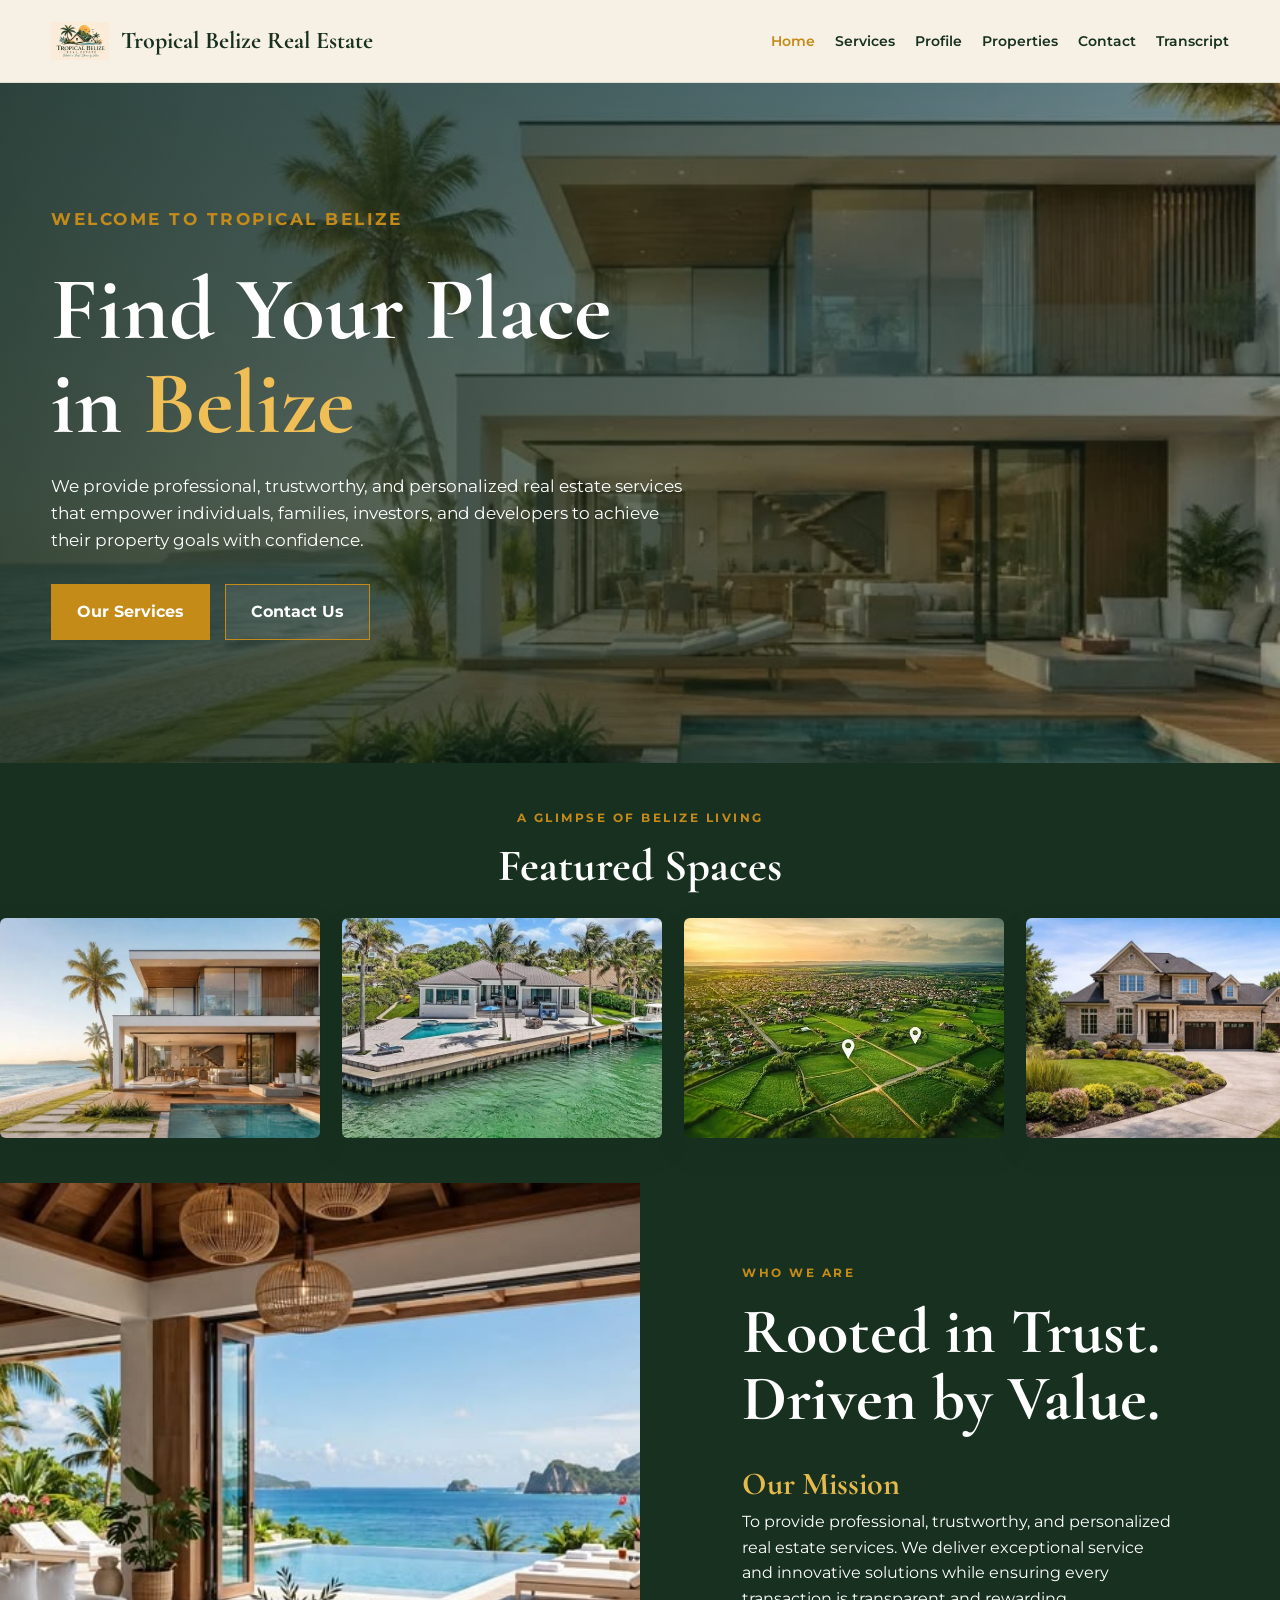
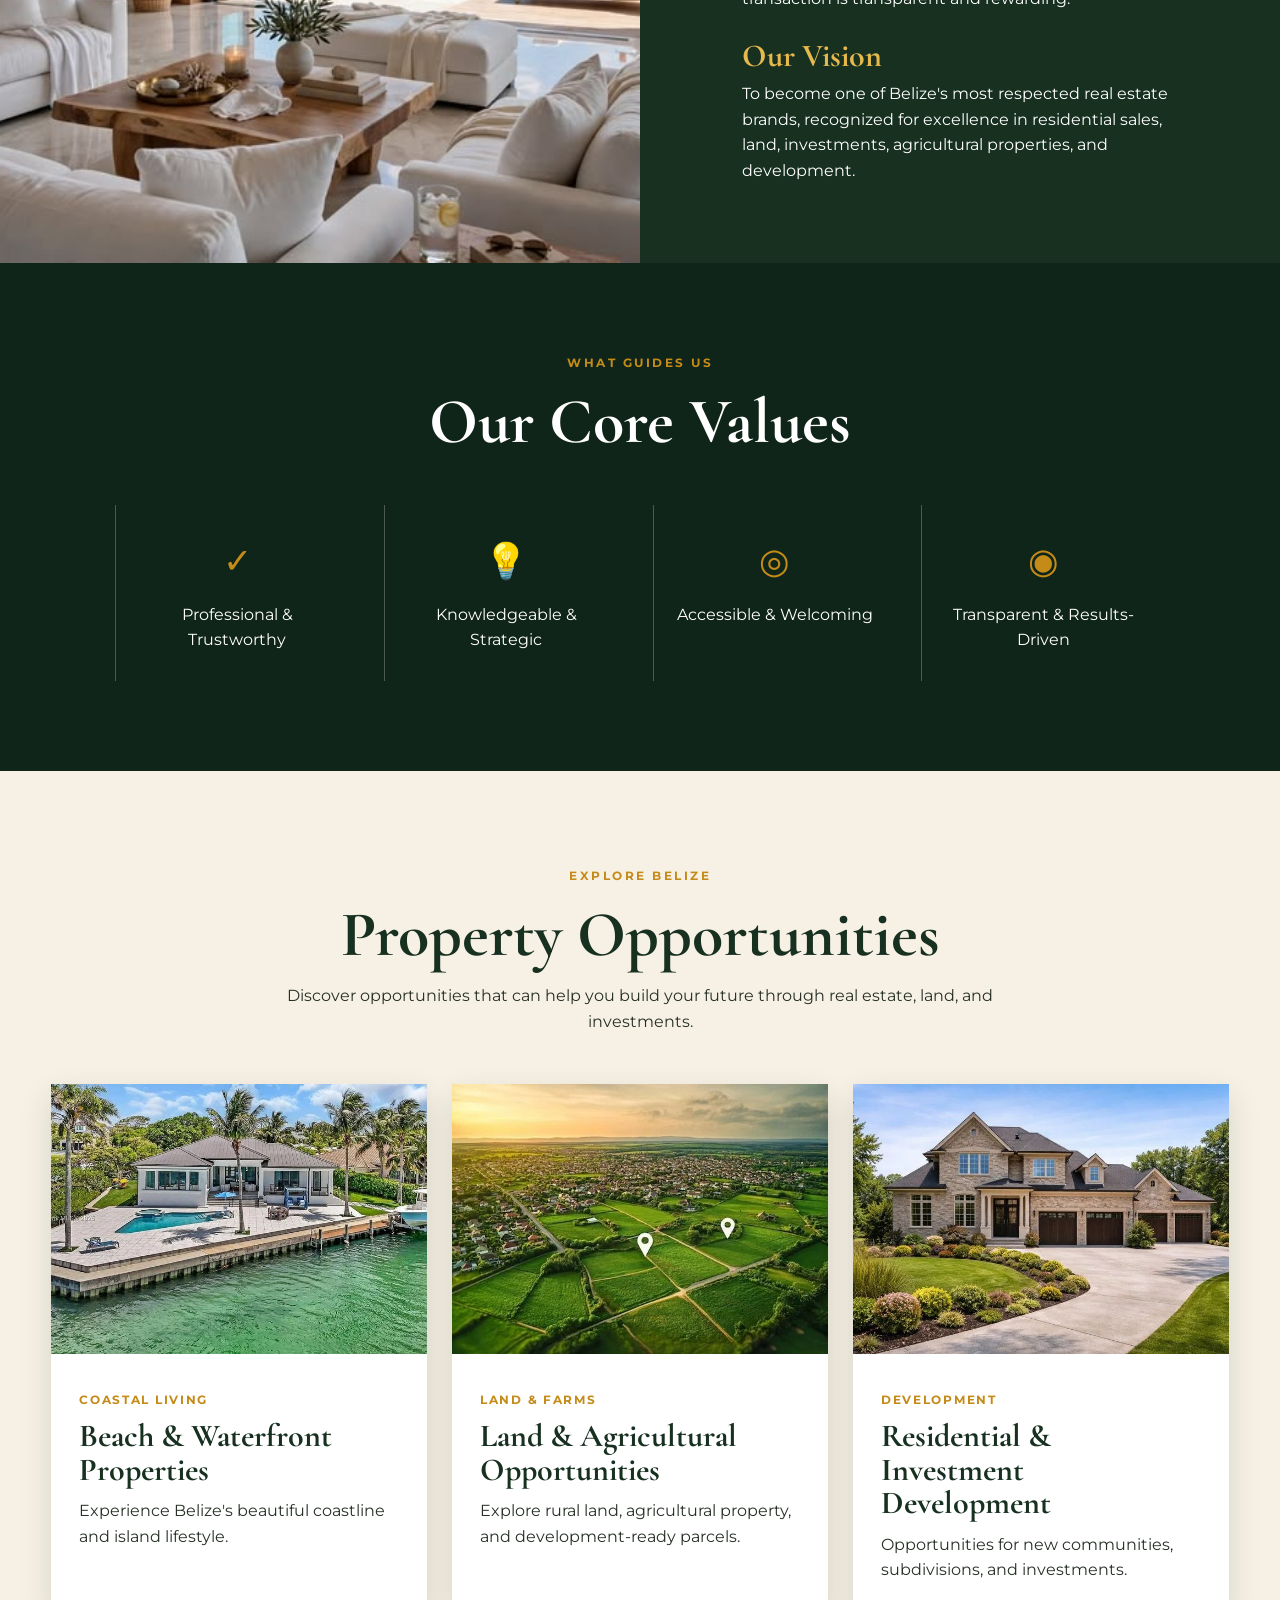
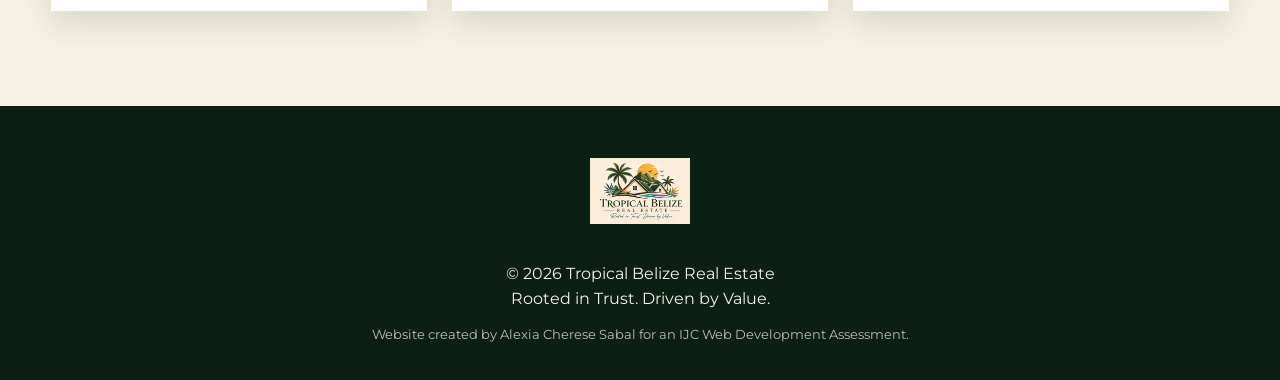
<file: index.html>
<!DOCTYPE html>
<html lang="en">
<head>
    <meta charset="UTF-8">
    <meta name="viewport" content="width=device-width, initial-scale=1.0">
    <meta name="description" content="Tropical Belize Real Estate - Rooted in Trust. Driven by Value.">
    <title>Tropical Belize Real Estate | Alexia Cherese Sabal</title>
    <link rel="icon" type="image/jpeg" href="ijc-logo.jpg">
    <link rel="stylesheet" href="style.css">
    <noscript><style>.reveal { opacity: 1 !important; transform: none !important; }</style></noscript>
</head>

<body>
    <header>
        <nav class="navbar">
            <a href="index.html" class="brand">
                <img src="tropical-belize-logo.png" alt="Tropical Belize Real Estate Logo">
                <span>Tropical Belize Real Estate</span>
            </a>

            <button class="menu-toggle" id="menu-toggle" aria-label="Open navigation menu">☰</button>

            <ul class="nav-links" id="nav-links">
                <li><a href="#home" class="active">Home</a></li>
                <li><a href="services.html">Services</a></li>
                <li><a href="profile.html">Profile</a></li>
                <li><a href="#properties">Properties</a></li>
                <li><a href="contact.html">Contact</a></li>
                <li><a href="transcript.html">Transcript</a></li>
            </ul>
        </nav>
    </header>

    <main>
        <section id="home" class="hero">
            <div class="hero-content">
                <p class="eyebrow">WELCOME TO TROPICAL BELIZE</p>
                <h1>Find Your Place in <span>Belize</span></h1>
                <p>
                    We provide professional, trustworthy, and personalized real estate
                    services that empower individuals, families, investors, and developers
                    to achieve their property goals with confidence.
                </p>

                <div class="hero-buttons">
                    <a href="services.html" class="btn primary-btn">Our Services</a>
                    <a href="contact.html" class="btn secondary-btn">Contact Us</a>
                </div>
            </div>
        </section>

        <section class="marquee-section">
            <div class="marquee-heading">
                <p class="eyebrow">A GLIMPSE OF BELIZE LIVING</p>
                <h2>Featured Spaces</h2>
            </div>

            <div class="marquee-track">
                <div class="marquee-group">
                    <img src="hero-real-estate.jpg" alt="Modern beachfront home with pool">
                    <img src="beach-property.jpg" alt="Waterfront home with private dock">
                    <img src="agricultural-land.jpg" alt="Aerial view of farmland in Belize">
                    <img src="property-development.jpg" alt="Traditional stone family home">
                    <img src="interior.jpg" alt="Modern tropical home interior">
                    <img src="waterfront house.jpg" alt="Belize coastal water view">
                </div>
                <div class="marquee-group" aria-hidden="true">
                    <img src="hero-real-estate.jpg" alt="">
                    <img src="beach-property.jpg" alt="">
                    <img src="agricultural-land.jpg" alt="">
                    <img src="property-development.jpg" alt="">
                    <img src="interior.jpg" alt="">
                    <img src="waterfront house.jpg" alt="">
                </div>
            </div>
        </section>

        <section id="about" class="about-section">
            <div class="about-image reveal">
                <img src="outer interior.jpg" alt="Modern tropical home interior">
            </div>

            <div class="about-content reveal">
                <p class="eyebrow">WHO WE ARE</p>
                <h2>Rooted in Trust. Driven by Value.</h2>

                <div class="mission-vision">
                    <div>
                        <h3>Our Mission</h3>
                        <p>
                            To provide professional, trustworthy, and personalized real estate
                            services. We deliver exceptional service and innovative solutions
                            while ensuring every transaction is transparent and rewarding.
                        </p>
                    </div>

                    <div>
                        <h3>Our Vision</h3>
                        <p>
                            To become one of Belize's most respected real estate brands,
                            recognized for excellence in residential sales, land, investments,
                            agricultural properties, and development.
                        </p>
                    </div>
                </div>
            </div>
        </section>

        <section class="values-section">
            <div class="section-heading light-heading reveal">
                <p class="eyebrow">WHAT GUIDES US</p>
                <h2>Our Core Values</h2>
            </div>

            <div class="values-grid">
                <div class="value reveal"><span>✓</span><p>Professional & Trustworthy</p></div>
                <div class="value reveal reveal-delay-1"><span>💡</span><p>Knowledgeable & Strategic</p></div>
                <div class="value reveal reveal-delay-2"><span>◎</span><p>Accessible & Welcoming</p></div>
                <div class="value reveal reveal-delay-3"><span>◉</span><p>Transparent & Results-Driven</p></div>
            </div>
        </section>

        <section id="properties" class="section">
            <div class="section-heading reveal">
                <p class="eyebrow">EXPLORE BELIZE</p>
                <h2>Property Opportunities</h2>
                <p>Discover opportunities that can help you build your future through real estate, land, and investments.</p>
            </div>

            <div class="property-grid">
                <article class="property-card reveal">
                    <img src="beach-property.jpg" alt="Tropical beach property in Belize">
                    <div class="property-content">
                        <p class="property-type">COASTAL LIVING</p>
                        <h3>Beach & Waterfront Properties</h3>
                        <p>Experience Belize's beautiful coastline and island lifestyle.</p>
                    </div>
                </article>

                <article class="property-card reveal reveal-delay-1">
                    <img src="agricultural-land.jpg" alt="Agricultural land in Belize">
                    <div class="property-content">
                        <p class="property-type">LAND & FARMS</p>
                        <h3>Land & Agricultural Opportunities</h3>
                        <p>Explore rural land, agricultural property, and development-ready parcels.</p>
                    </div>
                </article>

                <article class="property-card reveal reveal-delay-2">
                    <img src="property-development.jpg" alt="Property development">
                    <div class="property-content">
                        <p class="property-type">DEVELOPMENT</p>
                        <h3>Residential & Investment Development</h3>
                        <p>Opportunities for new communities, subdivisions, and investments.</p>
                    </div>
                </article>
            </div>
        </section>
    </main>

    <footer>
        <img src="tropical-belize-logo.png" alt="Tropical Belize Real Estate Logo">
        <p>© <span id="year"></span> Tropical Belize Real Estate</p>
        <p>Rooted in Trust. Driven by Value.</p>
        <small>Website created by Alexia Cherese Sabal for an IJC Web Development Assessment.</small>
    </footer>

    <script src="site.js"></script>
</body>
</html>
</file>
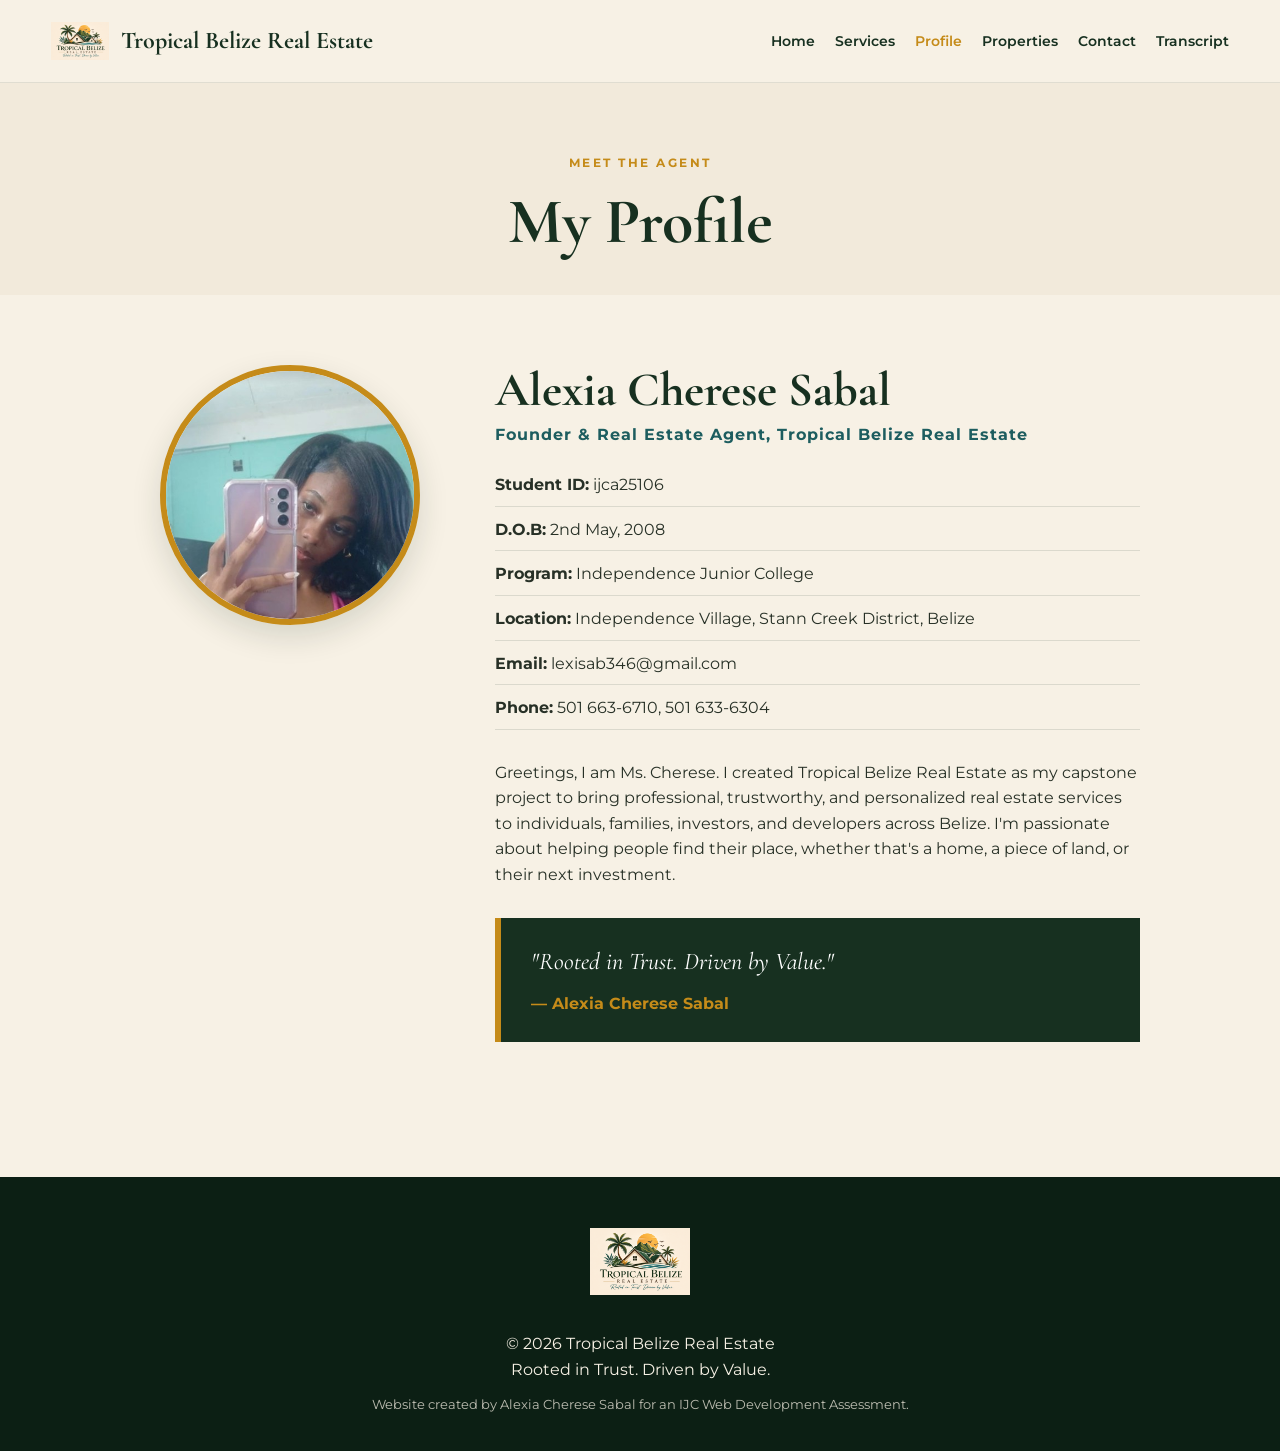
<file: profile.html>
<!DOCTYPE html>
<html lang="en">
<head>
    <meta charset="UTF-8">
    <meta name="viewport" content="width=device-width, initial-scale=1.0">
    <meta name="description" content="Profile page for Alexia Cherese Sabal - Tropical Belize Real Estate.">
    <title>Alexia Cherese Sabal | Profile</title>
    <link rel="icon" type="image/jpeg" href="ijc-logo.jpg">
    <link rel="stylesheet" href="style.css">
    <noscript><style>.reveal { opacity: 1 !important; transform: none !important; }</style></noscript>
</head>

<body>
    <header>
        <nav class="navbar">
            <a href="index.html" class="brand">
                <img src="tropical-belize-logo.png" alt="Tropical Belize Real Estate Logo">
                <span>Tropical Belize Real Estate</span>
            </a>

            <button class="menu-toggle" id="menu-toggle" aria-label="Open navigation menu">☰</button>

            <ul class="nav-links" id="nav-links">
                <li><a href="index.html">Home</a></li>
                <li><a href="services.html">Services</a></li>
                <li><a href="profile.html" class="active">Profile</a></li>
                <li><a href="index.html#properties">Properties</a></li>
                <li><a href="contact.html">Contact</a></li>
                <li><a href="transcript.html">Transcript</a></li>
            </ul>
        </nav>
    </header>

    <main>
        <section class="page-hero">
            <p class="eyebrow">MEET THE AGENT</p>
            <h1>My Profile</h1>
        </section>

        <section class="profile-section">
            <div class="profile-photo-wrap reveal">
                <img src="profile-photo.jpg" alt="Photo of Alexia Cherese Sabal">
            </div>

            <div class="profile-info reveal">
                <h2>Alexia Cherese Sabal</h2>
                <p class="profile-role">Founder &amp; Real Estate Agent, Tropical Belize Real Estate</p>

                <div class="profile-facts">
                    <p><strong>Student ID:</strong> ijca25106</p>
                    <p><strong>D.O.B:</strong> 2nd May, 2008</p>
                    <p><strong>Program:</strong> Independence Junior College</p>
                    <p><strong>Location:</strong> Independence Village, Stann Creek District, Belize</p>
                    <p><strong>Email:</strong> lexisab346@gmail.com</p>
                    <p><strong>Phone:</strong> 501 663-6710, 501 633-6304</p>
                </div>

                <div class="profile-bio">
                    <p>
                        Greetings, I am Ms. Cherese. I created Tropical Belize Real Estate as my capstone
                        project to bring professional, trustworthy, and personalized real
                        estate services to individuals, families, investors, and developers
                        across Belize. I'm passionate about helping people find their place,
                        whether that's a home, a piece of land, or their next investment.
                    </p>
                </div>

                <div class="profile-quote">
                    "Rooted in Trust. Driven by Value."
                    <span>— Alexia Cherese Sabal</span>
                </div>
            </div>
        </section>
    </main>

    <footer>
        <img src="tropical-belize-logo.png" alt="Tropical Belize Real Estate Logo">
        <p>© <span id="year"></span> Tropical Belize Real Estate</p>
        <p>Rooted in Trust. Driven by Value.</p>
        <small>Website created by Alexia Cherese Sabal for an IJC Web Development Assessment.</small>
    </footer>

    <script src="site.js"></script>
</body>
</html>
</file>
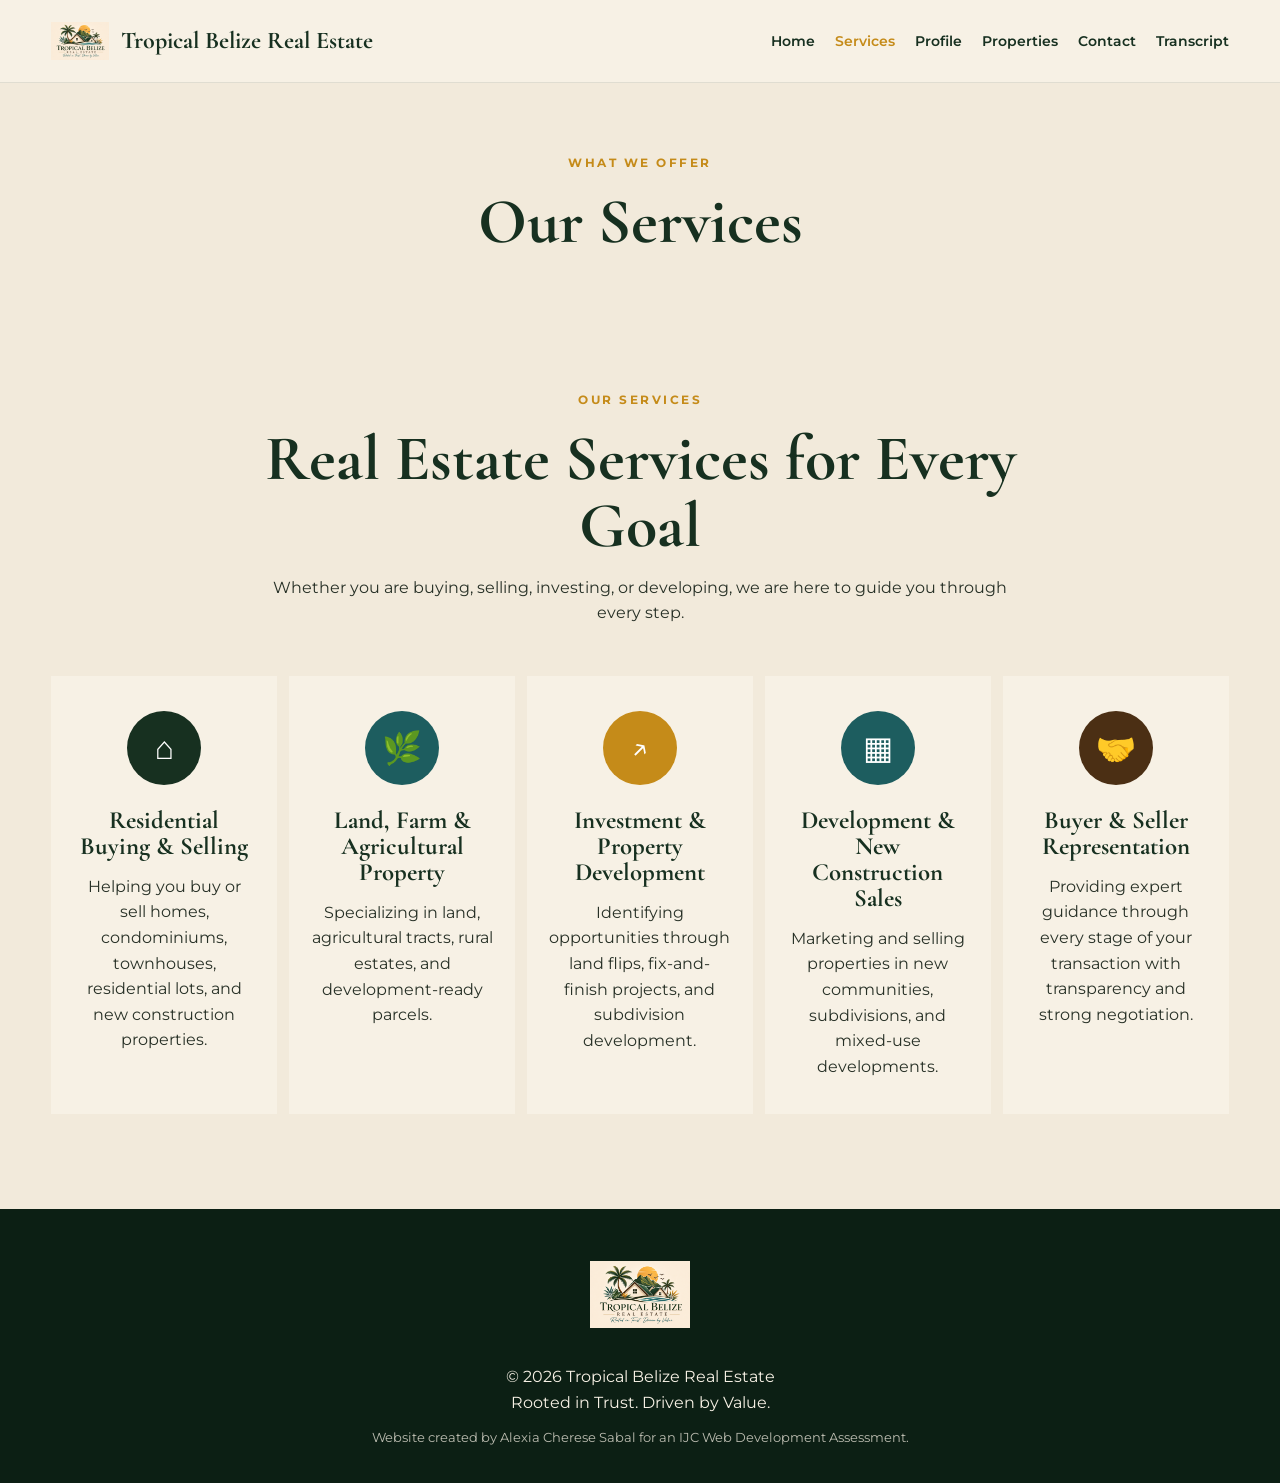
<file: services.html>
<!DOCTYPE html>
<html lang="en">
<head>
    <meta charset="UTF-8">
    <meta name="viewport" content="width=device-width, initial-scale=1.0">
    <meta name="description" content="Real estate services offered by Tropical Belize Real Estate.">
    <title>Services | Tropical Belize Real Estate</title>
    <link rel="icon" type="image/jpeg" href="ijc-logo.jpg">
    <link rel="stylesheet" href="style.css">
    <noscript><style>.reveal { opacity: 1 !important; transform: none !important; }</style></noscript>
</head>

<body>
    <header>
        <nav class="navbar">
            <a href="index.html" class="brand">
                <img src="tropical-belize-logo.png" alt="Tropical Belize Real Estate Logo">
                <span>Tropical Belize Real Estate</span>
            </a>

            <button class="menu-toggle" id="menu-toggle" aria-label="Open navigation menu">☰</button>

            <ul class="nav-links" id="nav-links">
                <li><a href="index.html">Home</a></li>
                <li><a href="services.html" class="active">Services</a></li>
                <li><a href="profile.html">Profile</a></li>
                <li><a href="index.html#properties">Properties</a></li>
                <li><a href="contact.html">Contact</a></li>
                <li><a href="transcript.html">Transcript</a></li>
            </ul>
        </nav>
    </header>

    <main>
        <section class="page-hero">
            <p class="eyebrow">WHAT WE OFFER</p>
            <h1>Our Services</h1>
        </section>

        <section class="section services-section">
            <div class="section-heading reveal">
                <p class="eyebrow">OUR SERVICES</p>
                <h2>Real Estate Services for Every Goal</h2>
                <p>Whether you are buying, selling, investing, or developing, we are here to guide you through every step.</p>
            </div>

            <div class="service-grid">
                <article class="service-card reveal">
                    <div class="service-icon">⌂</div>
                    <h3>Residential Buying & Selling</h3>
                    <p>Helping you buy or sell homes, condominiums, townhouses, residential lots, and new construction properties.</p>
                </article>

                <article class="service-card reveal reveal-delay-1">
                    <div class="service-icon">🌿</div>
                    <h3>Land, Farm & Agricultural Property</h3>
                    <p>Specializing in land, agricultural tracts, rural estates, and development-ready parcels.</p>
                </article>

                <article class="service-card reveal reveal-delay-2">
                    <div class="service-icon">↗</div>
                    <h3>Investment & Property Development</h3>
                    <p>Identifying opportunities through land flips, fix-and-finish projects, and subdivision development.</p>
                </article>

                <article class="service-card reveal reveal-delay-3">
                    <div class="service-icon">▦</div>
                    <h3>Development & New Construction Sales</h3>
                    <p>Marketing and selling properties in new communities, subdivisions, and mixed-use developments.</p>
                </article>

                <article class="service-card reveal reveal-delay-4">
                    <div class="service-icon">🤝</div>
                    <h3>Buyer & Seller Representation</h3>
                    <p>Providing expert guidance through every stage of your transaction with transparency and strong negotiation.</p>
                </article>
            </div>
        </section>
    </main>

    <footer>
        <img src="tropical-belize-logo.png" alt="Tropical Belize Real Estate Logo">
        <p>© <span id="year"></span> Tropical Belize Real Estate</p>
        <p>Rooted in Trust. Driven by Value.</p>
        <small>Website created by Alexia Cherese Sabal for an IJC Web Development Assessment.</small>
    </footer>

    <script src="site.js"></script>
</body>
</html>
</file>
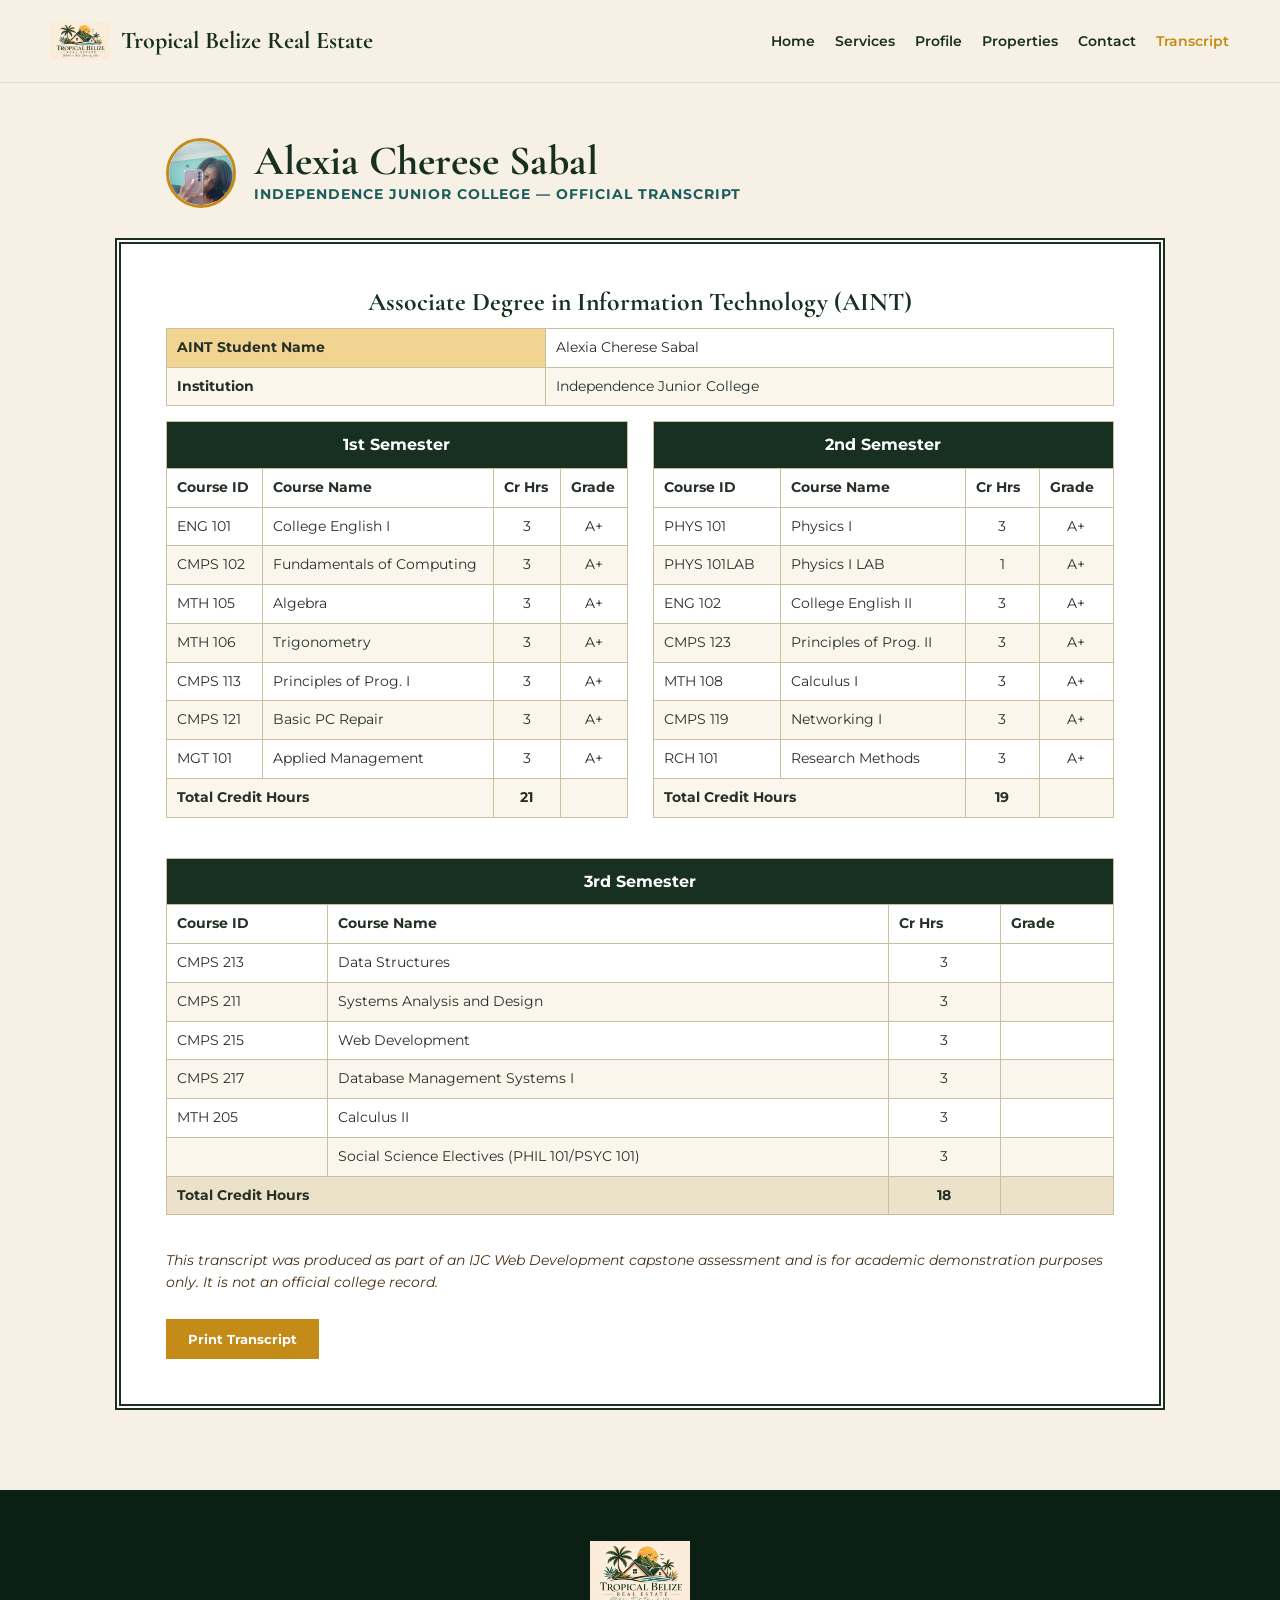
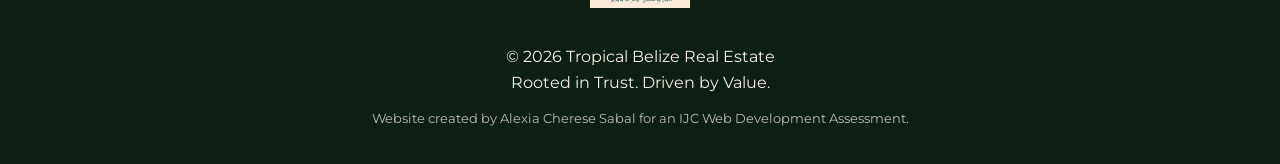
<file: transcript.html>
<!DOCTYPE html>
<html lang="en">
<head>
    <meta charset="UTF-8">
    <meta name="viewport" content="width=device-width, initial-scale=1.0">
    <meta name="description" content="Official IJC transcript for Alexia Cherese Sabal.">
    <title>Alexia Cherese Sabal</title>
    <link rel="icon" type="image/png" href="profile-favicon.png">
    <link rel="stylesheet" href="style.css">
    <link rel="stylesheet" href="transcript.css">
    <noscript><style>.reveal { opacity: 1 !important; transform: none !important; }</style></noscript>
</head>

<body>
    <header>
        <nav class="navbar">
            <a href="index.html" class="brand">
                <img src="tropical-belize-logo.png" alt="Tropical Belize Real Estate Logo">
                <span>Tropical Belize Real Estate</span>
            </a>

            <button class="menu-toggle" id="menu-toggle" aria-label="Open navigation menu">☰</button>

            <ul class="nav-links" id="nav-links">
                <li><a href="index.html">Home</a></li>
                <li><a href="services.html">Services</a></li>
                <li><a href="profile.html">Profile</a></li>
                <li><a href="index.html#properties">Properties</a></li>
                <li><a href="contact.html">Contact</a></li>
                <li><a href="transcript.html" class="active">Transcript</a></li>
            </ul>
        </nav>
    </header>

    <main>
        <div class="transcript-page-hero reveal">
            <img src="profile-favicon.png" alt="Photo of Alexia Cherese Sabal">
            <div>
                <h1>Alexia Cherese Sabal</h1>
                <p>INDEPENDENCE JUNIOR COLLEGE — OFFICIAL TRANSCRIPT</p>
            </div>
        </div>

        <div class="transcript-wrap reveal">
            <h2>Associate Degree in Information Technology (AINT)</h2>

            <table class="student-info">
                <tbody>
                    <tr>
                        <td class="student-name-cell">AINT Student Name</td>
                        <td>Alexia Cherese Sabal</td>
                    </tr>
                    <tr>
                        <td>Institution</td>
                        <td>Independence Junior College</td>
                    </tr>
                </tbody>
            </table>

            <div class="semester-layout">
                <div>
                    <table>
                        <tr>
                            <th colspan="4" class="semester-title">1st Semester</th>
                        </tr>
                        <tr>
                            <th>Course ID</th>
                            <th>Course Name</th>
                            <th>Cr Hrs</th>
                            <th>Grade</th>
                        </tr>
                        <tr>
                            <td>ENG 101</td>
                            <td>College English I</td>
                            <td class="center">3</td>
                            <td class="center">A+</td>
                        </tr>
                        <tr>
                            <td>CMPS 102</td>
                            <td>Fundamentals of Computing</td>
                            <td class="center">3</td>
                            <td class="center">A+</td>
                        </tr>
                        <tr>
                            <td>MTH 105</td>
                            <td>Algebra</td>
                            <td class="center">3</td>
                            <td class="center">A+</td>
                        </tr>
                        <tr>
                            <td>MTH 106</td>
                            <td>Trigonometry</td>
                            <td class="center">3</td>
                            <td class="center">A+</td>
                        </tr>
                        <tr>
                            <td>CMPS 113</td>
                            <td>Principles of Prog. I</td>
                            <td class="center">3</td>
                            <td class="center">A+</td>
                        </tr>
                        <tr>
                            <td>CMPS 121</td>
                            <td>Basic PC Repair</td>
                            <td class="center">3</td>
                            <td class="center">A+</td>
                        </tr>
                        <tr>
                            <td>MGT 101</td>
                            <td>Applied Management</td>
                            <td class="center">3</td>
                            <td class="center">A+</td>
                        </tr>
                        <tr>
                            <td colspan="2" class="total">Total Credit Hours</td>
                            <td class="center total">21</td>
                            <td class="total"></td>
                        </tr>
                    </table>
                </div>

                <div>
                    <table>
                        <tr>
                            <th colspan="4" class="semester-title">2nd Semester</th>
                        </tr>
                        <tr>
                            <th>Course ID</th>
                            <th>Course Name</th>
                            <th>Cr Hrs</th>
                            <th>Grade</th>
                        </tr>
                        <tr>
                            <td>PHYS 101</td>
                            <td>Physics I</td>
                            <td class="center">3</td>
                            <td class="center">A+</td>
                        </tr>
                        <tr>
                            <td>PHYS 101LAB</td>
                            <td>Physics I LAB</td>
                            <td class="center">1</td>
                            <td class="center">A+</td>
                        </tr>
                        <tr>
                            <td>ENG 102</td>
                            <td>College English II</td>
                            <td class="center">3</td>
                            <td class="center">A+</td>
                        </tr>
                        <tr>
                            <td>CMPS 123</td>
                            <td>Principles of Prog. II</td>
                            <td class="center">3</td>
                            <td class="center">A+</td>
                        </tr>
                        <tr>
                            <td>MTH 108</td>
                            <td>Calculus I</td>
                            <td class="center">3</td>
                            <td class="center">A+</td>
                        </tr>
                        <tr>
                            <td>CMPS 119</td>
                            <td>Networking I</td>
                            <td class="center">3</td>
                            <td class="center">A+</td>
                        </tr>
                        <tr>
                            <td>RCH 101</td>
                            <td>Research Methods</td>
                            <td class="center">3</td>
                            <td class="center">A+</td>
                        </tr>
                        <tr>
                            <td colspan="2" class="total">Total Credit Hours</td>
                            <td class="center total">19</td>
                            <td class="total"></td>
                        </tr>
                    </table>
                </div>

                <div class="semester-three">
                    <table>
                        <tr>
                            <th colspan="4" class="semester-title">3rd Semester</th>
                        </tr>
                        <tr>
                            <th>Course ID</th>
                            <th>Course Name</th>
                            <th>Cr Hrs</th>
                            <th>Grade</th>
                        </tr>
                        <tr>
                            <td>CMPS 213</td>
                            <td>Data Structures</td>
                            <td class="center">3</td>
                            <td class="center"></td>
                        </tr>
                        <tr>
                            <td>CMPS 211</td>
                            <td>Systems Analysis and Design</td>
                            <td class="center">3</td>
                            <td class="center"></td>
                        </tr>
                        <tr>
                            <td>CMPS 215</td>
                            <td>Web Development</td>
                            <td class="center">3</td>
                            <td class="center"></td>
                        </tr>
                        <tr>
                            <td>CMPS 217</td>
                            <td>Database Management Systems I</td>
                            <td class="center">3</td>
                            <td class="center"></td>
                        </tr>
                        <tr>
                            <td>MTH 205</td>
                            <td>Calculus II</td>
                            <td class="center">3</td>
                            <td class="center"></td>
                        </tr>
                        <tr>
                            <td></td>
                            <td>Social Science Electives (PHIL 101/PSYC 101)</td>
                            <td class="center">3</td>
                            <td class="center"></td>
                        </tr>
                        <tr>
                            <td colspan="2" class="total">Total Credit Hours</td>
                            <td class="center total">18</td>
                            <td class="total"></td>
                        </tr>
                    </table>
                </div>
            </div>

            <p class="transcript-note">
                This transcript was produced as part of an IJC Web Development capstone
                assessment and is for academic demonstration purposes only. It is not an
                official college record.
            </p>

            <button class="print-btn" onclick="window.print()">Print Transcript</button>
        </div>
    </main>

    <footer>
        <img src="tropical-belize-logo.png" alt="Tropical Belize Real Estate Logo">
        <p>© <span id="year"></span> Tropical Belize Real Estate</p>
        <p>Rooted in Trust. Driven by Value.</p>
        <small>Website created by Alexia Cherese Sabal for an IJC Web Development Assessment.</small>
    </footer>

    <script src="site.js"></script>
</body>
</html>
</file>
<file: style.css>
@import url("https://fonts.googleapis.com/css2?family=Cormorant+Garamond:wght@500;600;700&family=Montserrat:wght@400;500;600;700&display=swap");

:root {
    --forest: #173020;
    --deep-green: #102519;
    --teal: #1d5d5f;
    --gold: #c58b19;
    --brown: #4b2f14;
    --cream: #f7f1e5;
    --white: #ffffff;
    --text: #273026;
    --shadow: 0 12px 30px rgba(24, 43, 28, 0.14);
}

* {
    margin: 0;
    padding: 0;
    box-sizing: border-box;
    scroll-behavior: smooth;
}

body {
    background: var(--cream);
    color: var(--text);
    font-family: "Montserrat", Arial, sans-serif;
    line-height: 1.6;
    animation: page-fade-in 0.5s ease forwards;
}

@keyframes page-fade-in {
    from { opacity: 0; }
    to { opacity: 1; }
}

body.page-exit {
    animation: none;
    opacity: 0;
    transition: opacity 0.25s ease;
}

/* Scroll-reveal animation */
.reveal {
    opacity: 0;
    transform: translateY(28px);
    transition: opacity 0.7s ease, transform 0.7s ease;
}

.reveal.in-view {
    opacity: 1;
    transform: translateY(0);
}

.reveal-delay-1.in-view { transition-delay: 0.1s; }
.reveal-delay-2.in-view { transition-delay: 0.2s; }
.reveal-delay-3.in-view { transition-delay: 0.3s; }
.reveal-delay-4.in-view { transition-delay: 0.4s; }

/* Continuously scrolling image marquee */
.marquee-section {
    overflow: hidden;
    background: var(--forest);
    padding: 45px 0;
}

.marquee-heading {
    text-align: center;
    color: var(--white);
    margin-bottom: 28px;
}

.marquee-heading .eyebrow {
    display: block;
}

.marquee-heading h2 {
    font-size: clamp(2rem, 4vw, 2.8rem);
}

.marquee-track {
    display: flex;
    width: max-content;
    animation: marquee-scroll 38s linear infinite;
}

.marquee-track:hover {
    animation-play-state: paused;
}

.marquee-group {
    display: flex;
    gap: 22px;
    padding-right: 22px;
}

.marquee-group img {
    width: 320px;
    height: 220px;
    object-fit: cover;
    border-radius: 6px;
    box-shadow: var(--shadow);
    transition: transform 0.4s ease;
}

.marquee-group img:hover {
    transform: scale(1.04);
}

@keyframes marquee-scroll {
    from { transform: translateX(0); }
    to { transform: translateX(-50%); }
}

@media (prefers-reduced-motion: reduce) {
    .marquee-track {
        animation: none;
    }

    .reveal {
        opacity: 1;
        transform: none;
        transition: none;
    }

    body {
        animation: none;
        opacity: 1;
    }
}

h1, h2, h3 {
    font-family: "Cormorant Garamond", Georgia, serif;
    line-height: 1.05;
}

header {
    position: sticky;
    top: 0;
    z-index: 1000;
    background: rgba(247, 241, 229, 0.97);
    border-bottom: 1px solid rgba(23, 48, 32, 0.1);
}

.navbar {
    width: min(1200px, 92%);
    min-height: 82px;
    margin: auto;
    display: flex;
    justify-content: space-between;
    align-items: center;
}

.brand {
    display: flex;
    align-items: center;
    gap: 12px;
    color: var(--forest);
    text-decoration: none;
    font-family: "Cormorant Garamond", Georgia, serif;
    font-size: 1.5rem;
    font-weight: 700;
}

.brand img {
    width: 58px;
    height: 58px;
    object-fit: contain;
}

.nav-links {
    display: flex;
    gap: 20px;
    list-style: none;
}

.nav-links a {
    color: var(--forest);
    text-decoration: none;
    font-size: 0.85rem;
    font-weight: 600;
    white-space: nowrap;
}

.nav-links a:hover,
.nav-links a.active {
    color: var(--gold);
}

.menu-toggle {
    display: none;
    border: none;
    background: none;
    color: var(--forest);
    font-size: 1.8rem;
}

.hero {
    min-height: 680px;
    display: flex;
    align-items: center;
    background:
        linear-gradient(90deg, rgba(12, 35, 22, 0.82), rgba(12, 35, 22, 0.42)),
        url("hero-real-estate.jpg") center/cover no-repeat;
}

.hero-content {
    width: min(1200px, 92%);
    margin: auto;
    max-width: 1200px;
    color: var(--white);
}

.hero-content > * {
    max-width: 650px;
}

.eyebrow {
    color: var(--gold);
    font-size: 0.78rem;
    letter-spacing: 2.5px;
    font-weight: 700;
    margin-bottom: 15px;
}

.hero h1 {
    font-size: clamp(3.5rem, 7vw, 6.5rem);
    margin-bottom: 22px;
}

.hero h1 span {
    color: #efbf55;
}

.hero-content > p {
    margin-bottom: 30px;
    font-size: 1.05rem;
}

.hero-buttons {
    display: flex;
    gap: 15px;
    flex-wrap: wrap;
}

.btn {
    display: inline-block;
    padding: 14px 25px;
    border: 1px solid var(--gold);
    text-decoration: none;
    font-weight: 700;
    cursor: pointer;
    transition: 0.3s;
}

.primary-btn {
    background: var(--gold);
    color: var(--white);
}

.secondary-btn {
    background: rgba(255, 255, 255, 0.08);
    color: var(--white);
}

.btn:hover,
.service-card:hover,
.property-card:hover {
    transform: translateY(-5px);
}

.section {
    width: min(1200px, 92%);
    margin: auto;
    padding: 95px 0;
}

.section-heading {
    max-width: 760px;
    margin: 0 auto 50px;
    text-align: center;
}

.section-heading h2 {
    color: var(--forest);
    font-size: clamp(2.7rem, 5vw, 4rem);
    margin-bottom: 15px;
}

.services-section {
    width: 100%;
    padding-left: 4%;
    padding-right: 4%;
    background: #f2eadb;
}

.service-grid {
    width: min(1250px, 100%);
    margin: auto;
    display: grid;
    grid-template-columns: repeat(5, 1fr);
    gap: 12px;
}

.service-card {
    min-height: 330px;
    padding: 35px 22px;
    background: var(--cream);
    text-align: center;
    transition: 0.3s;
}

.service-icon {
    width: 74px;
    height: 74px;
    margin: 0 auto 22px;
    display: grid;
    place-items: center;
    border-radius: 50%;
    background: var(--forest);
    color: var(--white);
    font-size: 2rem;
}

.service-card:nth-child(2) .service-icon,
.service-card:nth-child(4) .service-icon { background: var(--teal); }

.service-card:nth-child(3) .service-icon { background: var(--gold); }
.service-card:nth-child(5) .service-icon { background: var(--brown); }

.service-card h3 {
    color: var(--forest);
    font-size: 1.55rem;
    margin-bottom: 15px;
}

.about-section {
    display: grid;
    grid-template-columns: 1fr 1fr;
    min-height: 610px;
}

.about-image img {
    width: 100%;
    height: 100%;
    min-height: 610px;
    object-fit: cover;
}

.about-content {
    padding: 80px clamp(35px, 8vw, 110px);
    background: var(--forest);
    color: var(--white);
}

.about-content h2 {
    font-size: clamp(2.7rem, 5vw, 4rem);
    margin-bottom: 35px;
}

.mission-vision {
    display: grid;
    gap: 28px;
}

.mission-vision h3 {
    color: #e6b94d;
    font-size: 2rem;
    margin-bottom: 8px;
}

.values-section {
    padding: 90px 4%;
    background: var(--deep-green);
    color: var(--white);
}

.light-heading h2 {
    color: var(--white);
}

.values-grid {
    width: min(1050px, 100%);
    margin: auto;
    display: grid;
    grid-template-columns: repeat(4, 1fr);
    gap: 25px;
}

.value {
    padding: 28px 20px;
    border-left: 1px solid rgba(255,255,255,0.25);
    text-align: center;
}

.value span {
    display: block;
    color: var(--gold);
    font-size: 2.2rem;
    margin-bottom: 12px;
}

.property-grid {
    display: grid;
    grid-template-columns: repeat(3, 1fr);
    gap: 25px;
}

.property-card {
    overflow: hidden;
    background: var(--white);
    box-shadow: var(--shadow);
    transition: 0.3s;
}

.property-card img {
    width: 100%;
    height: 270px;
    object-fit: cover;
}

.property-content {
    padding: 28px;
}

.property-type {
    color: var(--gold);
    font-size: 0.75rem;
    letter-spacing: 1.7px;
    font-weight: 700;
    margin-bottom: 10px;
}

.property-card h3 {
    color: var(--forest);
    font-size: 2rem;
    margin-bottom: 12px;
}

.contact-section {
    padding: 100px 4%;
    background:
        linear-gradient(rgba(17, 43, 28, 0.88), rgba(17, 43, 28, 0.9)),
        url("water-view.jpg") center/cover no-repeat;
}

.contact-box {
    width: min(1100px, 100%);
    margin: auto;
    display: grid;
    grid-template-columns: 1fr 1fr;
    gap: 50px;
    color: var(--white);
}

.contact-details h2 {
    font-size: clamp(2.7rem, 5vw, 4rem);
    margin-bottom: 20px;
}

.contact-info {
    display: grid;
    gap: 12px;
    margin-top: 30px;
}

.contact-form {
    padding: 35px;
    background: var(--cream);
    color: var(--forest);
}

.contact-form label {
    display: block;
    margin-bottom: 7px;
    font-weight: 700;
}

.contact-form input,
.contact-form textarea {
    width: 100%;
    padding: 13px;
    margin-bottom: 18px;
    border: 1px solid #d9cdb6;
    background: var(--white);
    font: inherit;
}

.form-message {
    margin-top: 15px;
    color: var(--forest);
    font-weight: 700;
}

footer {
    padding: 35px 20px;
    background: #0c1f14;
    color: var(--cream);
    text-align: center;
}

footer img {
    width: 100px;
    height: 100px;
    object-fit: contain;
    margin-bottom: 12px;
}

footer small {
    display: block;
    margin-top: 12px;
    opacity: 0.75;
}

.page-hero {
    padding: 70px 4% 40px;
    text-align: center;
    background: #f2eadb;
}

.page-hero .eyebrow {
    display: block;
}

.page-hero h1 {
    color: var(--forest);
    font-size: clamp(2.7rem, 5vw, 4rem);
}

.profile-section {
    width: min(1000px, 92%);
    margin: auto;
    padding: 70px 0 100px;
    display: grid;
    grid-template-columns: 300px 1fr;
    gap: 55px;
    align-items: start;
}

.profile-photo-wrap {
    text-align: center;
}

.profile-photo-wrap img {
    width: 260px;
    height: 260px;
    object-fit: cover;
    border-radius: 50%;
    border: 6px solid var(--gold);
    box-shadow: var(--shadow);
}

.profile-info h2 {
    color: var(--forest);
    font-size: clamp(2.2rem, 4vw, 3rem);
    margin-bottom: 6px;
}

.profile-role {
    color: var(--teal);
    font-weight: 700;
    letter-spacing: 1px;
    margin-bottom: 25px;
}

.profile-facts {
    display: grid;
    gap: 10px;
    margin-bottom: 30px;
}

.profile-facts p {
    padding-bottom: 8px;
    border-bottom: 1px solid rgba(23, 48, 32, 0.12);
}

.profile-bio {
    margin-bottom: 30px;
}

.profile-quote {
    padding: 25px 30px;
    background: var(--forest);
    color: var(--white);
    border-left: 6px solid var(--gold);
    font-family: "Cormorant Garamond", Georgia, serif;
    font-size: 1.5rem;
    font-style: italic;
    margin-bottom: 35px;
}

.profile-quote span {
    display: block;
    margin-top: 10px;
    font-size: 1rem;
    font-style: normal;
    font-weight: 700;
    color: var(--gold);
    font-family: "Montserrat", Arial, sans-serif;
}

@media (max-width: 700px) {
    .profile-section {
        grid-template-columns: 1fr;
        text-align: center;
    }

    .profile-facts,
    .profile-bio {
        text-align: left;
    }
}

@media (max-width: 1050px) {
    .service-grid { grid-template-columns: repeat(3, 1fr); }
    .values-grid { grid-template-columns: repeat(2, 1fr); }
}

@media (max-width: 1100px) {
    .menu-toggle {
        display: block;
        cursor: pointer;
    }

    .nav-links {
        display: none;
        position: absolute;
        top: 82px;
        left: 0;
        width: 100%;
        flex-direction: column;
        padding: 25px;
        background: var(--cream);
        text-align: center;
        box-shadow: var(--shadow);
    }

    .nav-links.show { display: flex; }
    .about-section,
    .contact-box { grid-template-columns: 1fr; }

    .about-image img { min-height: 400px; }
    .property-grid { grid-template-columns: 1fr; }
}

@media (max-width: 650px) {
    .brand span { display: none; }
    .service-grid,
    .values-grid { grid-template-columns: 1fr; }

    .hero { min-height: 620px; }
    .section,
    .contact-section,
    .about-content {
        padding-top: 65px;
        padding-bottom: 65px;
    }
}
</file>
<file: transcript.css>
:root {
    --highlight: #f2d492;
}

.transcript-page-hero {
    display: flex;
    align-items: center;
    gap: 18px;
    padding: 55px 4% 30px;
    width: min(1050px, 92%);
    margin: 0 auto;
}

.transcript-page-hero img {
    width: 70px;
    height: 70px;
    object-fit: cover;
    border-radius: 50%;
    border: 3px solid var(--gold);
}

.transcript-page-hero h1 {
    font-family: "Cormorant Garamond", Georgia, serif;
    color: var(--forest);
    font-size: clamp(1.8rem, 4vw, 2.6rem);
}

.transcript-page-hero p {
    color: var(--teal);
    font-weight: 700;
    letter-spacing: 1px;
    font-size: 0.85rem;
}

.transcript-wrap {
    width: min(1050px, 92%);
    margin: 0 auto 80px;
    background: var(--white);
    border: 6px double var(--forest);
    padding: clamp(18px, 4vw, 45px);
}

.transcript-wrap h2 {
    font-family: "Cormorant Garamond", Georgia, serif;
    color: var(--forest);
    font-size: 1.6rem;
    margin: 25px 0 12px;
    text-align: center;
}

.transcript-wrap h2:first-child {
    margin-top: 0;
}

.transcript-wrap table {
    width: 100%;
    border-collapse: collapse;
    margin-bottom: 15px;
}

.transcript-wrap th,
.transcript-wrap td {
    border: 1px solid #cbbfa2;
    padding: 8px 10px;
    text-align: left;
    font-size: 0.85rem;
}

.transcript-wrap thead th,
.transcript-wrap .semester-title {
    background: var(--forest);
    color: var(--white);
}

.transcript-wrap .semester-title {
    text-align: center;
    font-size: 1rem;
    font-weight: 700;
    padding: 10px;
}

.transcript-wrap .center {
    text-align: center;
}

.transcript-wrap .total {
    font-weight: 700;
    background: #ece2c9;
}

/* student info table */
.transcript-wrap .student-info td:first-child {
    font-weight: 700;
    width: 40%;
}

.transcript-wrap .student-name-cell {
    background: var(--highlight);
    font-weight: 700;
}

.transcript-wrap tbody tr:nth-child(even) td {
    background: #faf6ec;
}

/* semester layout: semesters 1 & 2 side by side, semester 3 below */
.semester-layout {
    display: grid;
    grid-template-columns: 1fr 1fr;
    gap: 25px;
    align-items: start;
}

.semester-three {
    grid-column: 1 / -1;
}

@media (max-width: 700px) {
    .semester-layout {
        grid-template-columns: 1fr;
    }

    .semester-three {
        grid-column: 1;
    }
}

.transcript-note {
    margin-top: 20px;
    font-size: 0.85rem;
    color: var(--brown);
    font-style: italic;
}

.print-btn {
    display: inline-block;
    margin-top: 25px;
    padding: 12px 22px;
    background: var(--gold);
    color: var(--white);
    border: none;
    font-weight: 700;
    cursor: pointer;
    font-family: "Montserrat", Arial, sans-serif;
    transition: transform 0.3s ease, background 0.3s ease;
}

.print-btn:hover {
    background: var(--brown);
    transform: translateY(-3px);
}
</file>
